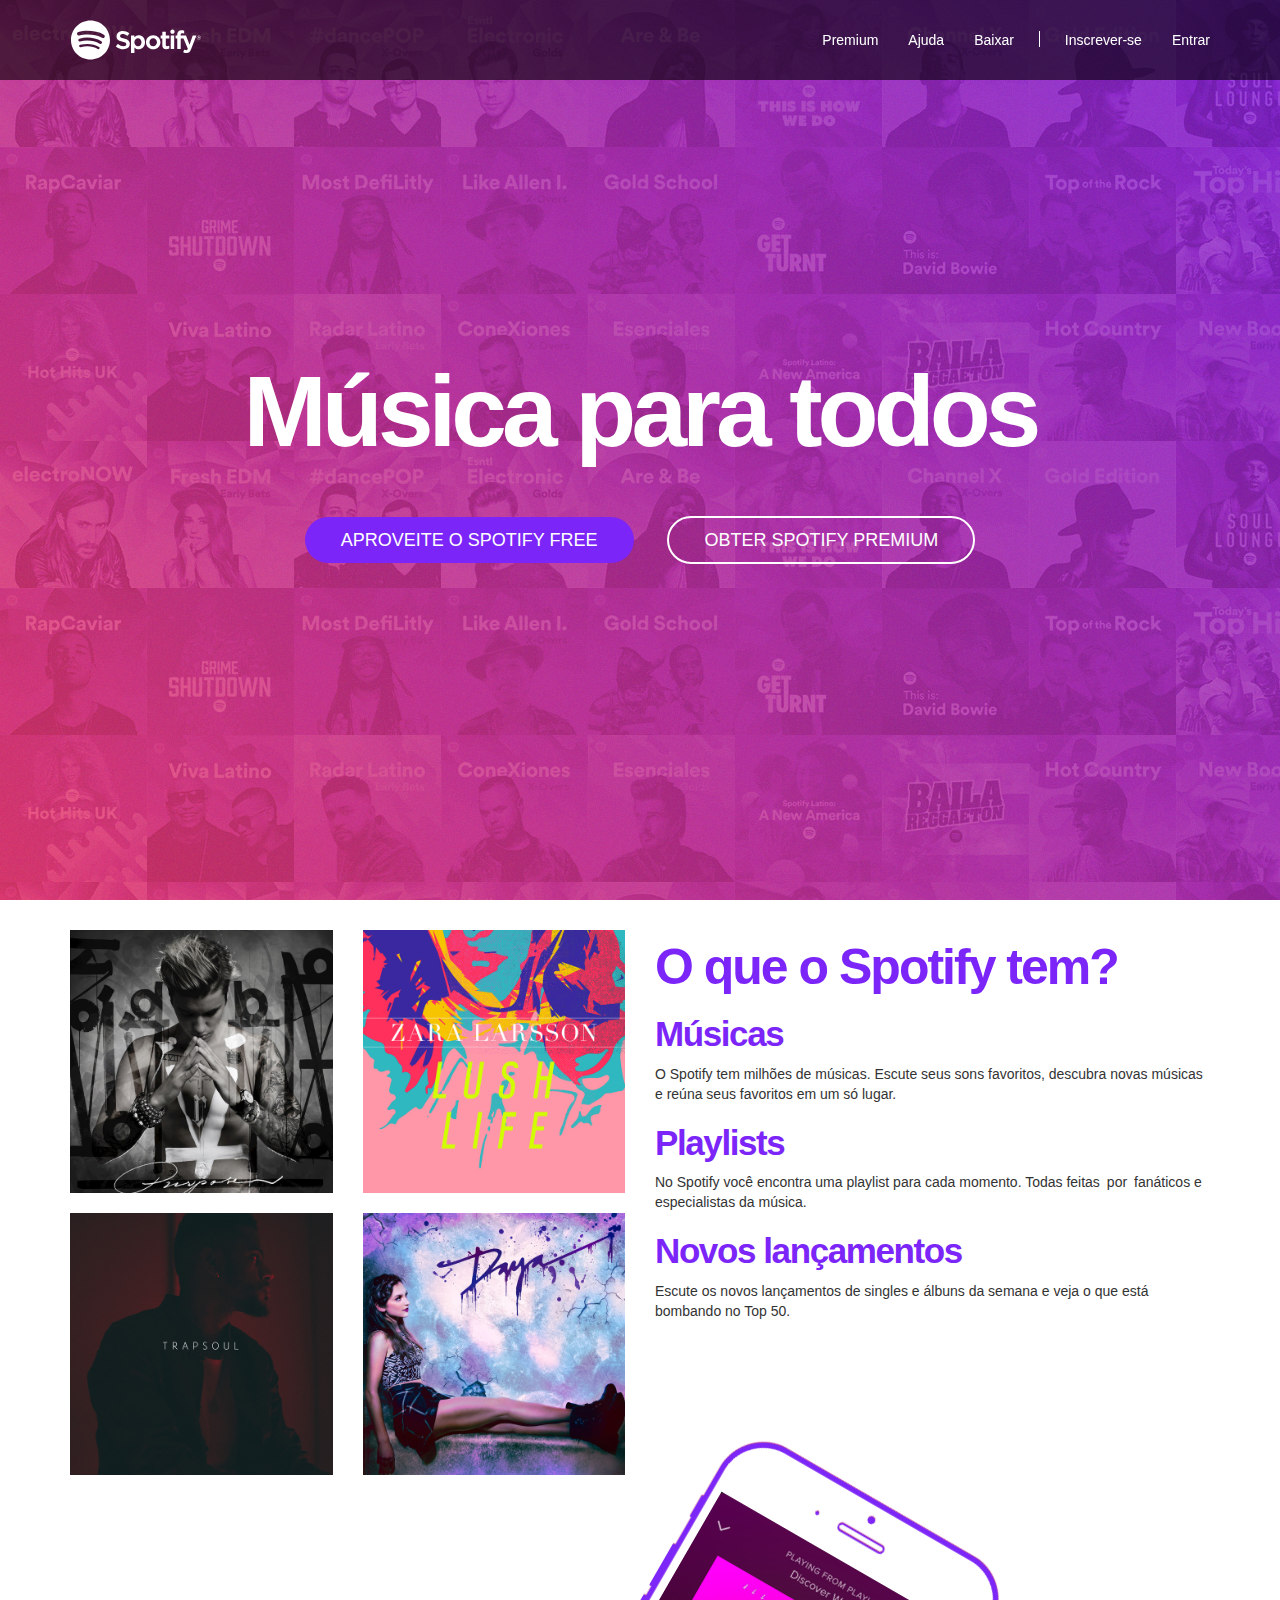
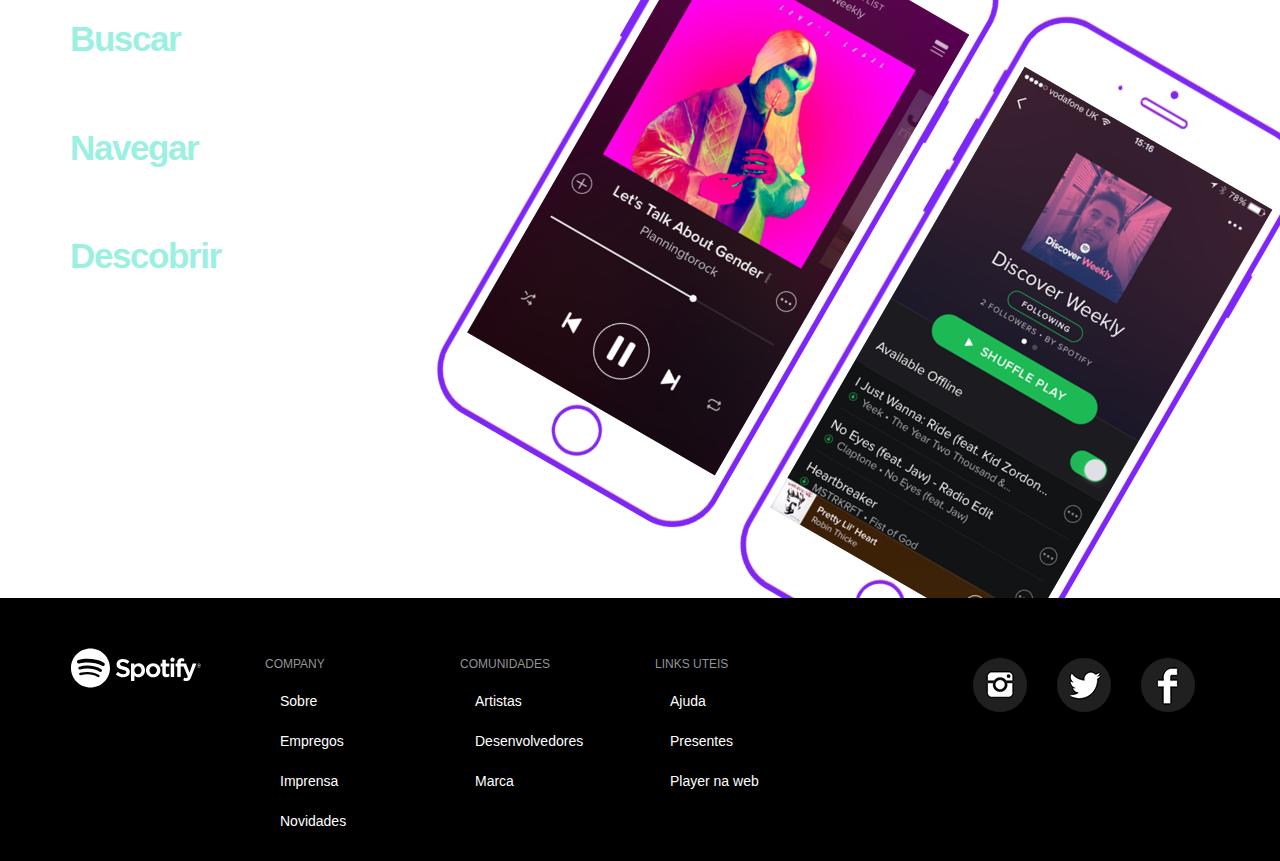
<file: index.html>
<!DOCTYPE html>
<html lang="pt-br">
  <head>
    <meta charset="utf-8">
    <meta http-equiv="X-UA-Compatible" content="IE=edge">
    <meta name="viewport" content="width=device-width, initial-scale=1">

    <title>Música para todos - Spotify</title>
    <link rel="icon" href="imagens/favicon.png">

    <!-- Bootstrap -->
    <link href="bootstrap/css/bootstrap.min.css" rel="stylesheet">
    <link href="estilo.css" rel="stylesheet">

    <!-- HTML5 shim and Respond.js for IE8 support of HTML5 elements and media queries -->
    <!-- WARNING: Respond.js doesn't work if you view the page via file:// -->
    <!--[if lt IE 9]>
      <script src="https://oss.maxcdn.com/html5shiv/3.7.2/html5shiv.min.js"></script>
      <script src="https://oss.maxcdn.com/respond/1.4.2/respond.min.js"></script>
    <![endif]-->
  </head>

  <body>


    <nav class="navbar navbar-fixed-top navbar-inverse navbar-transparente">
      <div class="container">
        
        <div class="navbar-header">
          
          <button type="button" class="navbar-toggle collapsed"
                  data-toggle="collapse" data-target="#barra-navegacao">
            <span class="sr-only">alternar navegação</span>
            <span class="icon-bar"></span>
            <span class="icon-bar"></span>
            <span class="icon-bar"></span>
          </button>

          <a href="index.html" class="navbar-brand">
            <span class="img-logo">Spotify</span>
          </a>
        </div>

        
        <div class="collapse navbar-collapse" id="barra-navegacao">
          <ul class="nav navbar-nav navbar-right">
            <li><a href="">Premium</a></li>
            <li><a href="">Ajuda</a></li>
            <li><a href="">Baixar</a></li>
            <li class="divisor" role="separator"></li>
            <li><a href="">Inscrever-se</a></li>
            <li><a href="">Entrar</a></li>
          </ul>
        </div>
      </div>
    </nav>

    <div class="capa">
      <div class="texto-capa">
        <h1>Música para todos</h1>
        <a href="" class="btn btn-custom btn-roxo btn-lg">Aproveite o Spotify Free</a>
        <a href="" class="btn btn-custom btn-branco btn-lg">Obter Spotify Premium</a>
      </div>
    </div>

   
    <section id="servicos">
      <div class="container">
        <div class="row">

        
          <div class="col-md-6">
            
            <div class="row albuns">
              
              <div class="col-md-6">
                <img src="imagens/img1.jpg" class="img-responsive">
              </div>
              <div class="col-md-6">
                <img src="imagens/img2.jpg" class="img-responsive">
              </div>

            </div>

            <div class="row albuns">
              
              <div class="col-md-6">
                <img src="imagens/img3.jpg" class="img-responsive">
              </div>
              <div class="col-md-6">
                <img src="imagens/img4.jpg" class="img-responsive">
              </div>

            </div>

          </div>

         
          <div class="col-md-6">
            <h2>O que o Spotify tem?</h2>

            <h3>Músicas</h3>
            <p>O Spotify tem milhões de músicas. Escute seus sons favoritos, descubra novas músicas e reúna seus favoritos em um só lugar.</p>

            <h3>Playlists</h3>
            <p>No Spotify você encontra uma playlist para cada momento. Todas feitas por fanáticos e especialistas da música.</p>

            <h3>Novos lançamentos</h3>
            <p>Escute os novos lançamentos de singles e álbuns da semana e veja o que está bombando no Top 50.</p>

          </div>

        </div>
      </div>
    </section>

    <section id="recursos">
      <div class="container">
        <div class="row">
          
        
          <div class="col-md-4">
            <h2>Fácil</h2>

            <h3>Buscar</h3>
            <p>Já sabe o que quer escutar? É só procurar e apertar o play.</p>

            <h3>Navegar</h3>
            <p>Veja os novos lançamentos, o que está bombando nas paradas e as melhores playlists para o seu momento.</p>

            <h3>Descobrir</h3>
            <p>Curta músicas novas toda segunda-feira com uma playlist personalizada pra você. Ou relaxe e curta uma das rádios.</p>
          </div>

       
          <div class="col-md-8">

            <div class="row rotacionar">
              
              <div class="col-md-6">
                <img src="imagens/iphone1.png" class="img-responsive">
              </div>

              <div class="col-md-6">
                <img src="imagens/iphone2.png" class="img-responsive">
              </div>

            </div>

          </div>

        </div>
      </div>
    </section>

    <!-- Rodape -->
    <footer id="rodape">
      <div class="container">
        <div class="row">

          <div class="col-md-2">
            <span class="img-logo">Spotify</span>
          </div>

          <div class="col-md-2">
            <h4>Company</h4>
            <ul class="nav">
              <li><a href="#">Sobre</a></li>
              <li><a href="#">Empregos</a></li>
              <li><a href="#">Imprensa</a></li>
              <li><a href="#">Novidades</a></li>
            </ul>
          </div>

          <div class="col-md-2">
            <h4>Comunidades</h4>
            <ul class="nav">
              <li><a href="#">Artistas</a></li>
              <li><a href="#">Desenvolvedores</a></li>
              <li><a href="#">Marca</a></li>
            </ul>
          </div>

          <div class="col-md-2">
            <h4>Links uteis</h4>
            <ul class="nav">
              <li><a href="#">Ajuda</a></li>
              <li><a href="#">Presentes</a></li>
              <li><a href="#">Player na web</a></li>
            </ul>
          </div>
            
          <div class="col-md-4">
            <ul class="nav">
              <li class="item-rede-social"><a href="#"><img src="imagens/facebook.png"></a></li>
              <li class="item-rede-social"><a href="#"><img src="imagens/twitter.png"></a></li>
              <li class="item-rede-social"><a href="#"><img src="imagens/instagram.png"></a></li>
            </ul>
          </div>

        </div>
      </div>
    </footer>

    <!-- jQuery (necessary for Bootstrap's JavaScript plugins) -->
    <script src="https://ajax.googleapis.com/ajax/libs/jquery/1.11.3/jquery.min.js"></script>

    <!-- Include all compiled plugins (below), or include individual files as needed -->
    <script src="bootstrap/js/bootstrap.min.js"></script>
  </body>
</html>
</file>
<file: estilo.css>
html, body, .capa {
	height: 100%;
}
body {
	background: url('imagens/capa.png'),
				url('imagens/ruido.png'),
				linear-gradient(50deg,#ff4169,#7c26f8);
	background-attachment: fixed;
	font-family: Helvetica,Arial,sans-serif;
	overflow-x: hidden;
}
footer{
	background: #000;
	padding: 50px 0px 20px 0px;
	position: relative;
}
nav.navbar-transparente {
	padding: 15px 0px;
	background: rgba(0, 0, 0, 0.6);
	border: none;
}



.img-logo {
	height: 40px;
	width: 132px;
	display: block;
	background: url('imagens/spotify.svg') no-repeat;
	background-size: contain;
	color: transparent;
}
.navbar-brand{
	padding: 5px 15px;
}
.divisor{
	width: 1px;
	height: 16px;
	background: white;
	margin: 16px 10px;
}
.navbar-inverse .navbar-nav>li>a, footer .nav a {
	color: white;
}

.navbar-inverse .navbar-nav>li>a:hover, footer .nav a:hover {
	color: #9bf0e1;
	background: none;
}
.capa {
	display: table;
	width: 100%;
}

.texto-capa {
	text-align: center;
	color: white;
	display: table-cell;
	vertical-align: middle;
}
.btn-custom {
	color: white;
	border-radius: 500px;
	-webkit-border-radius: 500px;
    -moz-border-radius: 500px;
    padding: 10px 35px;
    margin: 0px 15px;
    text-transform: uppercase;
    transition: background 0.4s, color 0.4s;
}
.btn-roxo {
	background: #7c25f8;
}
.btn-roxo:hover {
	background-color: #6207e3;
	color: white;
}
.btn-branco {
	border: 2px solid white;
}
.btn-branco:hover {
	background-color: white;
	color: black;
}
.albuns{
	padding: 10px 0px 10px 0px;
}
.rotacionar{
	transform: rotate(30deg);
	-ms-transform: rotate(30deg); /* IE 9 */
    -webkit-transform: rotate(30deg); /* Chrome, Safari, Opera */
    padding-left: 80px;
}
.item-rede-social{
	float: right;
}



#servicos {
	background: white;
	padding-top: 20px;
	padding-bottom: 20px;
}
#recursos {
	padding-top: 20px;
	padding-bottom: 20px;
	color: white;
}
#servicos h2, #servicos h3 {
	color: #7c25f8;
}
#recursos h3 {
	color: #9bf0e1;
}
#rodape h4{
	color: #919496;
	font-size: 12px;
	text-transform: uppercase;
}



h1 {
	font-size: 100px;
	font-weight: 900;
	letter-spacing: -0.05em;
	margin-bottom: 50px;
}

h2{
	font-size: 50px;
	font-weight: 700;
	letter-spacing: -0.04em;
}

h3{
	font-size: 35px;
	font-weight: 700;
	letter-spacing: -0.04em;
}
</file>
